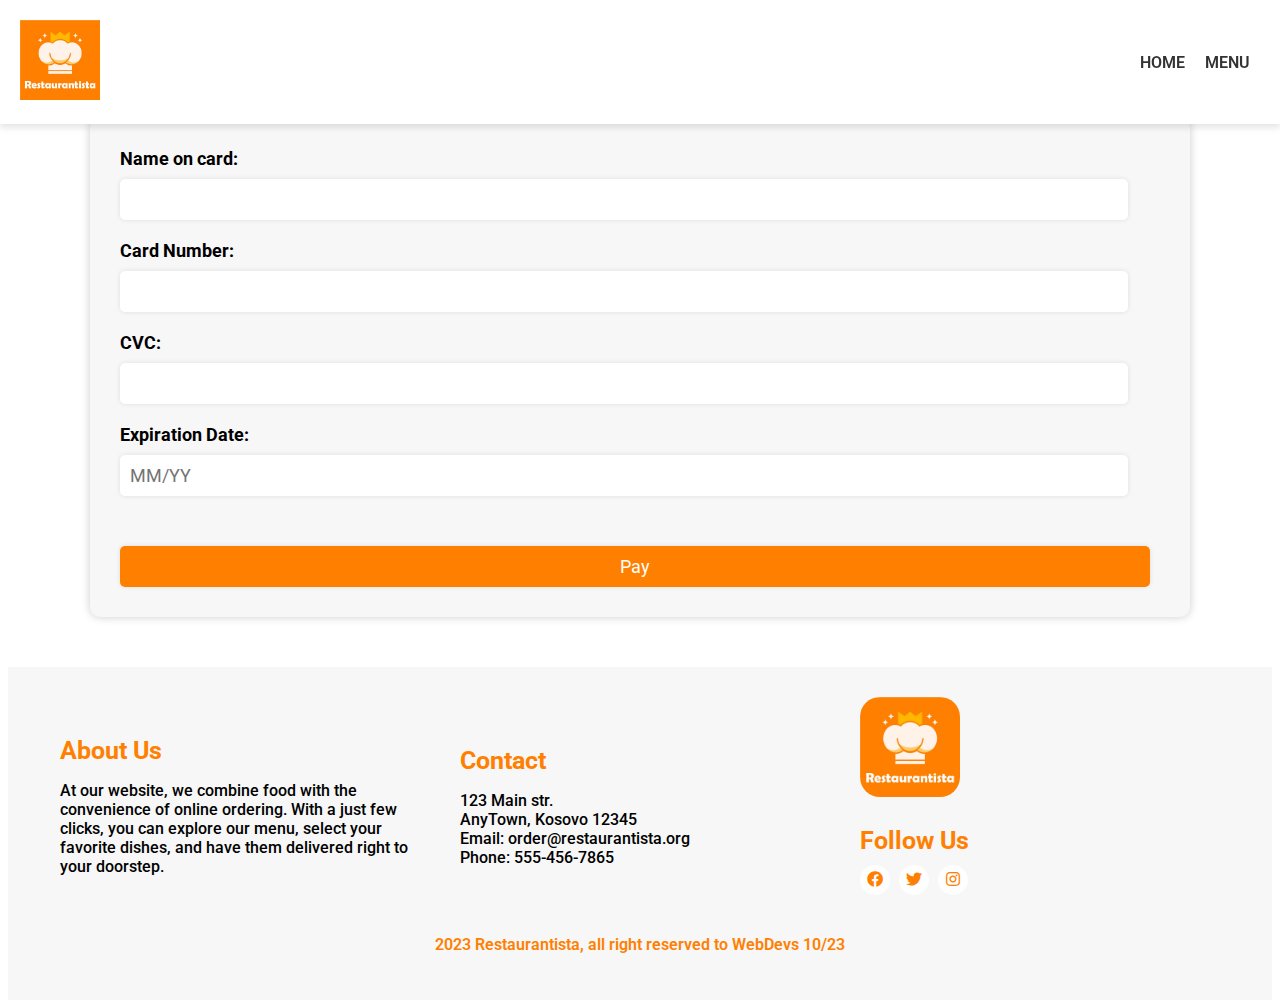
<file: payment.html>
<!DOCTYPE html>
<html lang="en">
    <head>
        <meta charset="UTF-8">
        <meta name="viewport" content="width-device-width, initial-scale=1.0">
        <title>Restaurantista</title>
        <link rel="preconnect" href="https://fonts.googleapis.com">
        <link rel="preconnect" href="https://fonts.gstatic.com" crossorigin>
        <link href="https://fonts.googleapis.com/css2?family=Roboto:ital,wght@0,100;0,300;0,400;0,500;0,700;0,900;1,100;1,300;1,400;1,500;1,700;1,900&display=swap" rel="stylesheet">
        <link rel="stylesheet" href="payment.css">
        <link rel="stylesheet" href="https://cdnjs.cloudflare.com/ajax/libs/font-awesome/6.6.0/css/all.min.css">
        <script src="https://code.jquery.com/jquery-3.6.0.min.js"></script>
    </head>

    <body>
        <div id="header-placeholder"></div>
        <!-- <header>
            <img src="./images/restaurantista-logo.jpg" alt="Logo">
            <nav>
                <ul>
                    <li>
                        <a href="index.html">Home</a>
                    </li>
                    <li>
                        <a href="menu.html">Menu</a>
                    </li>
                </ul>
            </nav>
        </header> -->
        <main>
            <h1>Payment</h1>
            <form id="payment-form" action="">
                <label for="name">Name on card:</label>
                <input type="text" id="name" name="name" required />

                <label for="card-number">Card Number:</label>
                <input type="text" id="card-number" name="card-number" pattern="[0-9]{13,16}" required />

                <label for="cvc">CVC:</label>
                <input type="text" id="cvc" name="cvc" pattern="[0-9]{3,4}" required />

                <label for="expiration-date">Expiration Date:</label>
                <input type="text" id="expiration-date" name="expiration-date" placeholder="MM/YY" required />

                <button type="submit" id="pay-button">Pay</button>
            </form>

            <div id="success-message" style="display: none;">
                <p>Thank you for your payment. Your order will be delivered within 1 hour.</p>
            </div>
            
            
        </main>
        <div id="footer-placeholder"></div>
        <!-- <footer>
            <div class="container">
                <div class="footer-content">
                    <div class="footer-column">
                        <h3>
                            About Us
                        </h3>
                        <p>
                            At our website, we combine food with convenience of online ordering. With a just few clicks, you can explore our menu, select your favorite dishes, and have them delivered right to your doorstep.  
                        </p>
                    </div>
                    <div class="footer-column">
                        <h3>
                            Contact 
                        </h3>
                        <p>
                            123 Main St. <br>
                            New Yrok, Usa 10015 <br>
                            Email: order@restaurantista.org <br>
                            Phone: 044 000 000 
                        </p>
                    </div>
                    <div class="footer-column">
                        <img src="images/restaurantista-logo.jpg" alt="Restaurantista Logo" class="footer-logo">
                        <h3> Follow Us </h3>
                        <div class="social-media-icons">
                            <a href="https://facebook.com">
                                <i class="fa-brands fa-facebook"></i>
                            </a>
                            <a href="https://x.com">
                                <i class="fa-brands fa-x-twitter"></i>
                            </a>
                            <a href="https://instagram.com">
                                <i class="fa-brands fa-instagram"></i>
                            </a>
                            <a href="https://linkedin.com">
                                <i class="fa-brands fa-linkedin"></i>
                            </a>
                        </div>
                    </div>
                    <p class="footer-bottom">
                        <i class="fa-regular fa-copyright"></i> 2024 Restaurantista, all rights reserved. 
                    </p>
                </div>
            </div>
        </footer> -->

        <script src="template.js"></script>
        <script src="payment.js"></script>
    </body>
</html>
</file>
<file: payment.css>
* {
    font-family: "Roboto", system-ui;
}

main {
    max-width: 1200px;
    margin: 0 auto;
}

#payment-form {
    box-shadow: 0 0 10px rgba(0, 0, 0, 0.2);
    margin: 50px;
    padding: 30px;
    margin-top: 50px;
    border-radius: 10px;
    background-color: #f7f7f7;
}

h1 {
    text-align: center;
    color: #ff8000;
    margin-top: 30px;
}

label {
    display: block;
    font-size: 18px;
    font-weight: 700;
    margin-bottom: 10px;
}

input {
    border: 0;
    box-shadow: 0 0 5px rgba(0, 0, 0, 0.1);
    border-radius: 5px;
    font-size: 18px;
    margin-bottom: 20px;
    padding: 10px;
    width: 95%;
}

button {
    background: #ff8000;
    border: 0;
    border-radius: 5px;
    box-shadow: 0 0 5px rgba(0, 0, 0, 0.1);
    color: #fff;
    font-size: 18px;
    padding: 10px;
    margin-top: 30px;
    width: 99%;
    cursor: pointer;
    transition: 300ms;
}

button:hover {
    background: #f37900;
}
</file>
